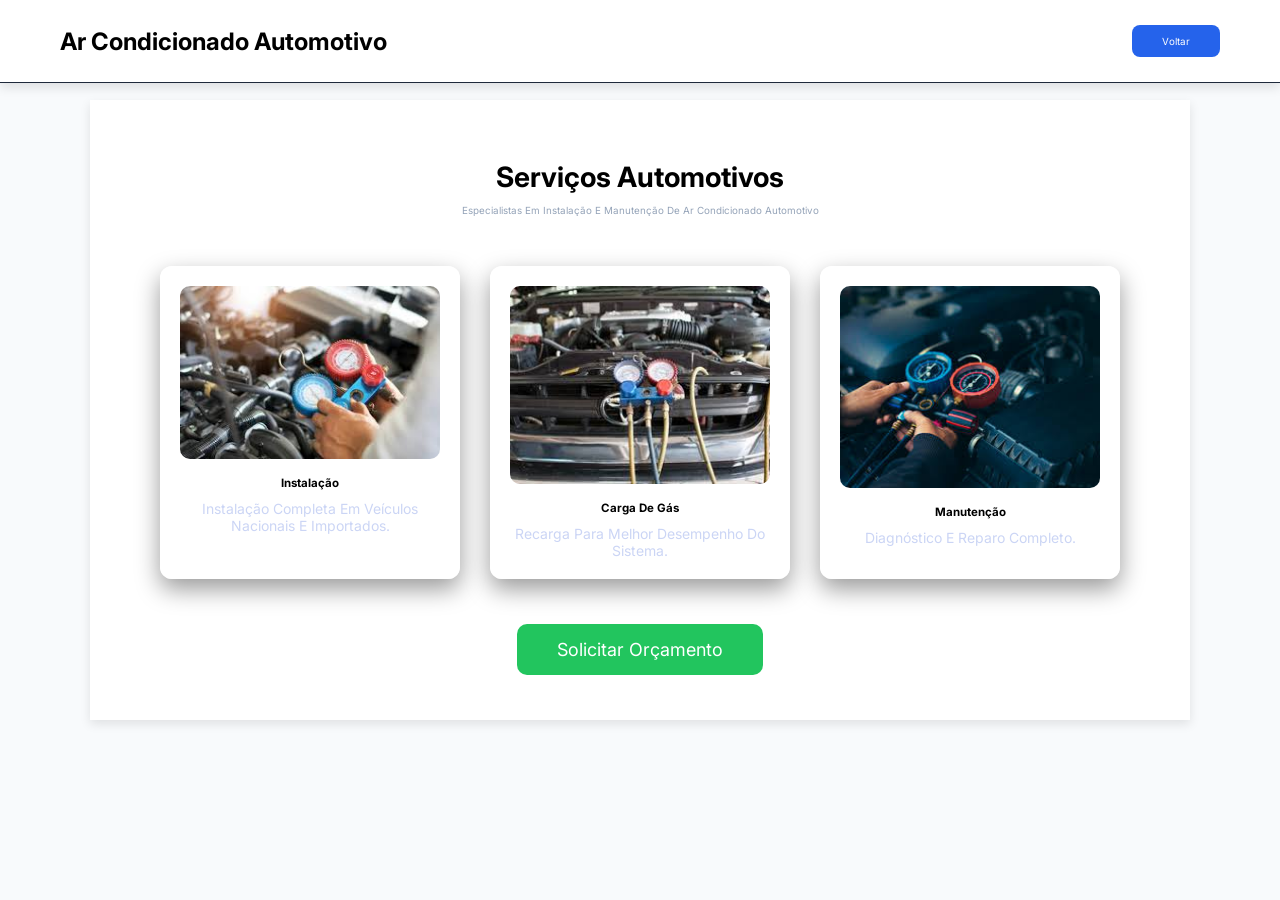
<file: automotivo.html>
<!DOCTYPE html>
<html lang="pt-br">
<head>
  <meta charset="UTF-8">
  <link rel="icon" type="image/x-icon" href="assets/img/logo/favicon.png">
  <title>Instalação Automotiva</title>
  <link rel="stylesheet" href="css/style.css?v=4">
</head>

<style>
body {
  margin: 0;
  font-family: Arial, sans-serif;
  /* background: linear-gradient(135deg, #020617, #0f172a); */
  color: #000;
}

/* HEADER */
.header {
  display: flex;
  justify-content: space-between;
  align-items: center;
  padding: 25px 60px;
  /* background: #020617; */
  border-bottom: 1px solid #1e293b;
}

.header h1 {
  margin: 0;
  font-size: 24px;
}

/* BOTÃO TOPO */
.btn-topo {
  padding: 10px 30px;
  background: #2563eb;
  color: #fff;
  text-decoration: none;
  border-radius: 8px;
}

.btn-topo:hover {
  background: #1d4ed8;
  transform: scale(1.05);
}

/* CONTAINER CENTRALIZADO */
.container {
  max-width: 1100px;
  margin: auto;
  padding: 60px 20px;
  text-align: center;
}

/* TEXTOS */
h2 {
  font-size: 28px;
  margin-bottom: 10px;
}

.subtitulo {
  color: #94a3b8;
  margin-bottom: 50px;
}

/* GRID */
.grid {
  display: flex;
  justify-content: center;
  gap: 30px;
  flex-wrap: wrap;
}

/* CARD */
.card {
  background: #ffffffe0;
  padding: 20px;
  border-radius: 12px;
  width: 300px;
  transition: 0.3s;
  box-shadow: 0 10px 25px rgba(0,0,0,0.4);
}

.card:hover {
  transform: translateY(-10px);
}

/* IMG */
.card img {
  width: 100%;
  border-radius: 10px;
  margin-bottom: 15px;
}

/* TEXTO CARD */
.card h3 {
  margin-bottom: 10px;
}

.card p {
  color: #cbd5f5;
  font-size: 14px;
}

/* CTA */
.cta {
  margin-top: 60px;
}

/* BOTÃO WHATS */
.btn-whatsapp {
  padding: 15px 40px;
  background: #22c55e;
  color: #fff;
  text-decoration: none;
  border-radius: 10px;
  font-size: 18px;
  transition: 0.3s;
}

.btn-whatsapp:hover {
  background: #16a34a;
  transform: scale(1.05);
}
</style>


<body>

<header class="header">
  <h1>Ar Condicionado Automotivo</h1>
  <a href="index.html" class="btn-topo">Voltar</a>
</header>

<section class="container">

  <h2>Serviços Automotivos</h2>
  <p class="subtitulo">
    Especialistas em instalação e manutenção de ar condicionado automotivo
  </p>

  <div class="grid">

    <div class="card">
      <img src="assets/img/instalacoes/carro1.jfif" alt="Instalação Automotivo">
      <h3>Instalação</h3>
      <p>Instalação completa em veículos nacionais e importados.</p>
    </div>

    <div class="card">
      <img src="assets/img/instalacoes/carro2.jfif" alt="Carga de Gás Automotivo">
      <h3>Carga de Gás</h3>
      <p>Recarga para melhor desempenho do sistema.</p>
    </div>

    <div class="card">
      <img src="assets/img/instalacoes/carro3.jfif" alt="Manutenção Automotivo">
      <h3>Manutenção</h3>
      <p>Diagnóstico e reparo completo.</p>
    </div>

  </div>

  <div class="cta">
    <a href="https://wa.me/+5514997271795" class="btn-whatsapp">
      Solicitar Orçamento
    </a>
  </div>

</section>

</body>
</html>
</file>
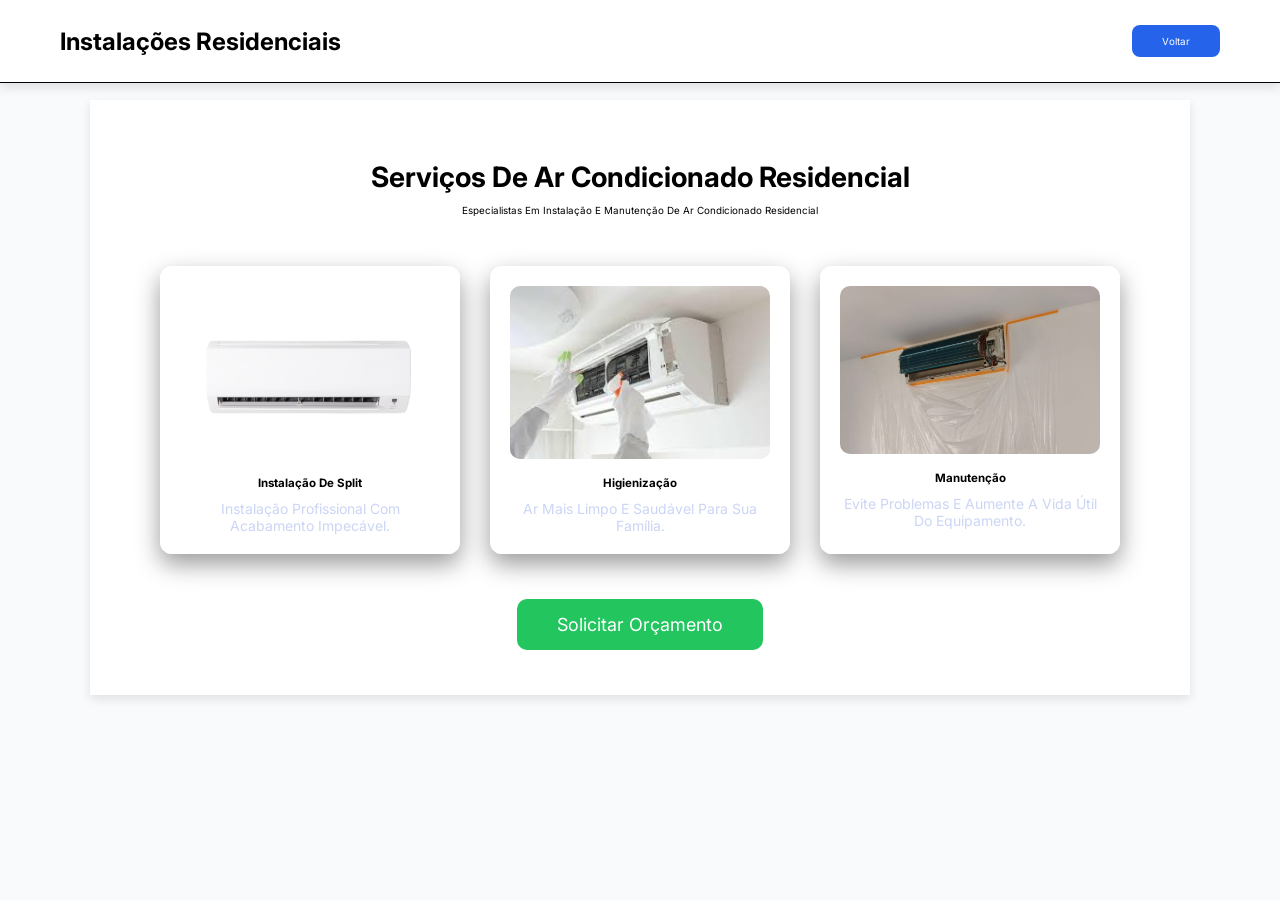
<file: residencial.html>
<!DOCTYPE html>
<html lang="pt-br">
<head>
  <meta charset="UTF-8">
  <link rel="icon" type="image/x-icon" href="assets/img/logo/favicon.png">
  <title>Instalação Residencial</title>
  <link rel="stylesheet" href="css/style.css?v=4">
</head>
 
<style>
body {
  margin: 0;
  font-family: Arial, sans-serif;
  /* background: linear-gradient(135deg, #020617, #0f172a); */
  color: #000;
}

/* HEADER */
.header {
  display: flex;
  justify-content: space-between;
  align-items: center;
  padding: 25px 60px;
  /* background: #020617; */
  border-bottom: 1px solid #000000;
}

.header h1 {
  margin: 0;
  font-size: 24px;
}

/* BOTÃO TOPO */
.btn-topo {
  padding: 10px 30px;
  background: #2563eb;
  color: #fff;
  text-decoration: none;
  border-radius: 8px;
}

.btn-topo:hover {
  background: #1d4ed8;
  transform: scale(1.05);
}

/* CONTAINER CENTRALIZADO */
.container {
  max-width: 1100px;
  margin: auto;
  padding: 60px 20px;
  text-align: center;
}

/* TEXTOS */
h2 {
  font-size: 28px;
  margin-bottom: 10px;
}

.subtitulo {
  color: #000;
  margin-bottom: 50px;
}

/* GRID */
.grid {
  display: flex;
  justify-content: center;
  gap: 30px;
  flex-wrap: wrap;
}

/* CARD */
.card {
  background: #ffffffe0;
  padding: 20px;
  border-radius: 12px;
  width: 300px;
  transition: 0.3s;
  box-shadow: 0 10px 25px rgba(0,0,0,0.4);
}

.card:hover {
  transform: translateY(-10px);
}

/* IMG */
.card img {
  width: 100%;
  border-radius: 10px;
  margin-bottom: 15px;
}

/* TEXTO CARD */
.card h3 {
  margin-bottom: 10px;
}

.card p {
  color: #cbd5f5;
  font-size: 14px;
}

/* CTA */
.cta {
  margin-top: 60px;
}

/* BOTÃO WHATS */
.btn-whatsapp {
  padding: 15px 40px;
  background: #22c55e;
  color: #fff;
  text-decoration: none;
  border-radius: 10px;
  font-size: 18px;
  transition: 0.3s;
}

.btn-whatsapp:hover {
  background: #16a34a;
  transform: scale(1.05);
}
</style>
    

<body>

    <header class="header">
  <h1>Instalações Residenciais</h1>
  <a href="index.html" class="btn-topo">Voltar</a>
</header>

<section class="container">

  <h2>Serviços de Ar Condicionado Residencial</h2>
  <p class="subtitulo">
    Especialistas em instalação e manutenção de ar condicionado residencial
  </p>

  <div class="grid">

    <div class="card">
      <img src="assets/img/instalacoes/foto_infinity.png" alt="Instalação Split">
      <h3>Instalação de Split</h3>
      <p>Instalação profissional com acabamento impecável.</p>
    </div>

    <div class="card">
      <img src="assets/img/instalacoes/residencial2.jfif" alt="Higienização Residencial">
      <h3>Higienização</h3>
      <p>Ar mais limpo e saudável para sua família.</p>
    </div>

    <div class="card">
      <img src="assets/img/instalacoes/residencial3.jpeg" alt="Manutenção Residencial">
      <h3>Manutenção</h3>
      <p>Evite problemas e aumente a vida útil do equipamento.</p>
    </div>

  </div>

  <div class="cta">
    <a href="https://wa.me/+5514997271795" class="btn-whatsapp">
      Solicitar Orçamento
    </a>
  </div>

</section>

<!-- <header>
  <h1>Instalações Residenciais</h1>
  <a href="index.html" class="btn">Voltar</a>
</header>

<section class="container">

  <h2>Serviços de Ar Condicionado Residencial</h2>
  <p>
    Trabalhamos com instalação, manutenção e higienização de ar condicionado
    para casas e apartamentos, garantindo conforto e eficiência.
  </p>

  <div class="grid">

    <div class="card">
      <img src="assets/img/instalacoes/residencial1.jpg" alt="Instalação Split">
      <h3>Instalação de Split</h3>
      <p>Instalação profissional com acabamento impecável.</p>
    </div>

    <div class="card">
      <img src="assets/img/instalacoes/residencial2.jpg" alt="Manutenção">
      <h3>Manutenção</h3>
      <p>Evite problemas e aumente a vida útil do equipamento.</p>
    </div>

    <div class="card">
      <img src="assets/img/instalacoes/residencial3.jpg" alt="Higienização">
      <h3>Higienização</h3>
      <p>Ar mais limpo e saudável para sua família.</p>
    </div>

  </div>

  <div class="cta">
     <a href="https://wa.me/+5514997271795" class="btn">Solicitar Orçamento</a>
  </div>

</section> -->

</body>
</html>
</file>
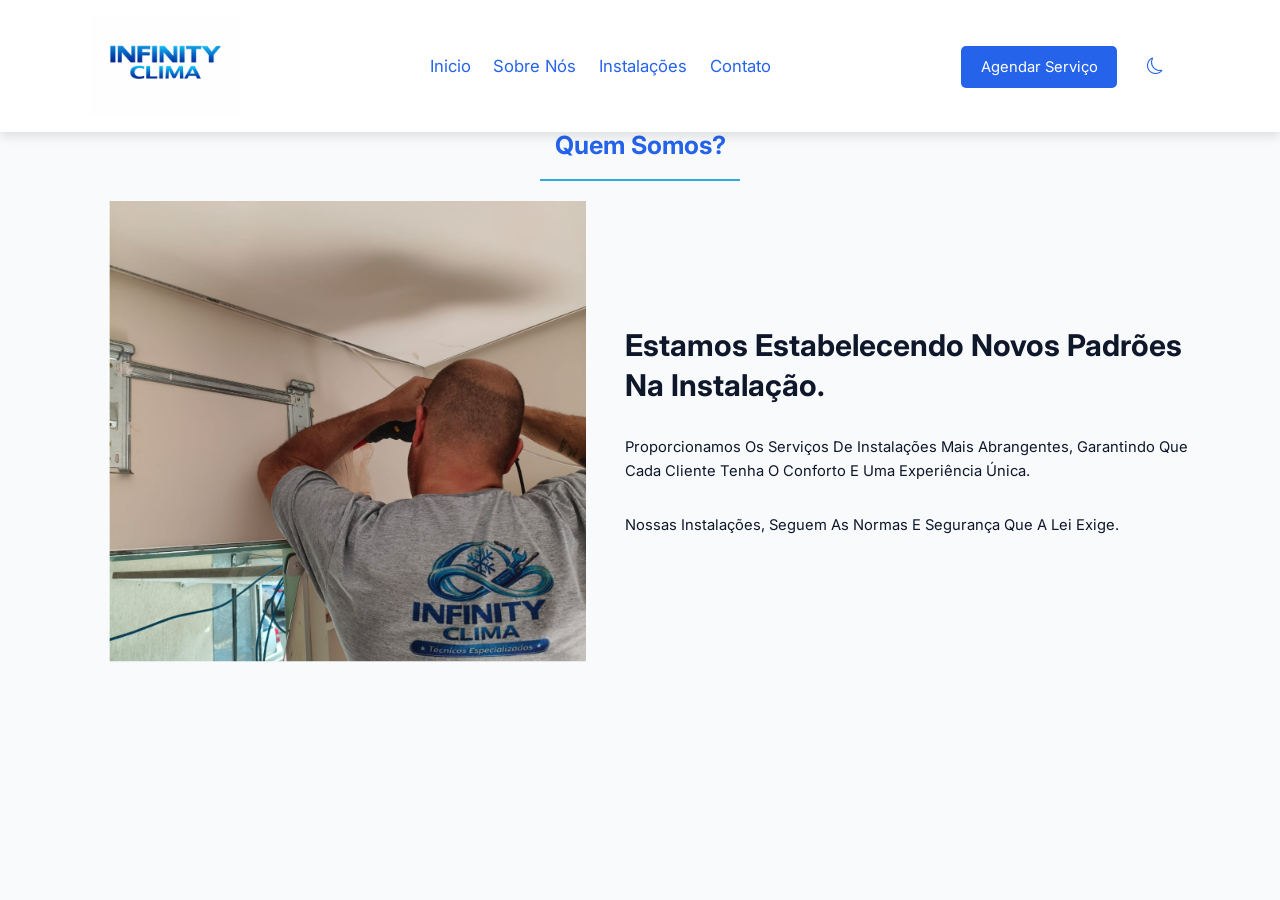
<file: sobrenos.html>
<!DOCTYPE html>
<html lang="en">
<head>
    <meta charset="UTF-8">
    <meta name="viewport" content="width=device-width, initial-scale=1.0">
    <link rel="icon" type="image/x-icon" href="assets/img/logo/favicon.png">
    <title>Sobre nós</title>
    <link rel="stylesheet" href="css/style.css?v=4">
    <link rel="stylesheet" href="https://cdn.jsdelivr.net/npm/bootstrap-icons@1.11.3/font/bootstrap-icons.min.css">
</head>
<body>


    <!-- Começo Menu Principal -->
     <header>
        <div class="logo">
            <figure>
                <img src="assets/img/logo/logo.png" alt="InfiniyClima">
            </figure>
        </div>

    <nav class="menu-principal" >
        <a href="index.html" title="Pagina Inicial">Inicio</a>
        <a href="sobrenos.html" title="Sobre a empresa">Sobre nós</a>
        <a href="instalacoes.html" title="Serviços do site">Instalações</a>
        <a href="https://wa.me/+5514997271795" target="_blank" title="Fale conosco">Contato</a>
    </nav>

    <div class="icone-direita">
        <div id="menu-celular" class="fa fa-bars"></div>
        <a class="btn" title="Agendar consulta" href="https://wa.me/+5514997271795" target="_blank"> Agendar serviço</a>
        <button onclick="toggleTheme()" id="themeButton">
        <i id="themeIcon" class="bi bi-moon"></i>
        </button>
    </div>

    </header>
    <!-- Fim Menu Principal -->

    <!-- Comneço Menu Sobre Nós -->
     <div class="sobre-nos">
    <div class="sobre-titulo">Quem somos?</div>
    <div class="bloco-sobre">
        <div class="bloco-sobre-conteudo-esquerdo">
            <img src="assets/img/QuemSomos/serviço.jpeg" alt="">
        </div>
        <div class="bloco-sobre-conteudo">
            <div class="bloco-sobre-conteudo-direito">
                <h2>Estamos estabelecendo novos padrões na instalação.</h2>
                <p>Proporcionamos Os Serviços de instalações mais abrangentes, garantindo que cada cliente tenha o conforto e uma experiência única.</p>
                <p class="bloco-sobre-descricao">Nossas instalações, seguem as normas e segurança que a lei exige.</p>
                <!-- <button class="bloco-sobre-btn">Saiba Mais</button> -->
            </div>
        </div>
    </div>
</div>
    <!-- Fim Menu Sobre Nós -->     

<script src="script.js"></script>

</body>
</html>
</file>
<file: css/style.css>
@import url('https://fonts.googleapis.com/css2?family=Inter:wght@100..900&display=swap');

:root{
    --mscor: #2563eb;            /* azul principal mais moderno */
    --ms-cor-escura: #0f172a;    /* texto principal */
    --cor-principal:#2eacdd;     
    --cor-branca:#ffffff;
    --cor-mais-clara: #38bdf8;
    --cor_sombras: rgba(0, 0, 0, 0.1);

    --bg-color: #f8fafc;
    --text-color: #0f172a;
}

.dark-mode{
    --mscor: #38bdf8;            /* azul mais vivo no dark */
    --ms-cor-escura: #e2e8f0;    /* texto claro */
    --cor-principal:#0ea5e9;
    --cor-branca:#1e293b;        /* NÃO é branco no dark */
    --cor-mais-clara: #67e8f9;
    --cor_sombras: rgba(0, 0, 0, 0.5);

    --bg-color: #0f172a;
    --text-color: #e2e8f0;
}

body {
    background-color: var(--bg-color);
    color: var(--text-color);
}

.container, .card {
    background-color: var(--cor-branca);
    box-shadow: 0 4px 10px var(--cor_sombras);
}

*{
    margin: 0;
    padding: 0;
    box-sizing: border-box;
    outline: none;
    border: none;
    text-decoration: none;
    text-transform: capitalize;
    font-family: 'Inter' , sans-serif;
    transition: all .2s linear;
}

html{
    font-size: 61.5%;
    overflow-x: hidden;
    scroll-behavior: smooth;
    scroll-padding-top: 6rem;
}


/* Inicio do cabeçalho links e logo marca */

header{
    position: fixed;
    top: 0;
    left: 0;
    right: 0;
    display: flex;
    align-items: center;
    justify-content: space-between;
    padding: 1.5rem 7%;
    background-color: var(--cor-branca); /* 🔥 corrigido */
    width: 100%;
    box-shadow: 0 .5rem 1rem var(--cor_sombras);
    z-index: 1000;
}

.logo{
    width: 150px;
}

.logo img{
    width: 100%;
    mix-blend-mode: multiply;
}


.menu-principal a{
    position: relative;
    color: var(--mscor);
    font-size: 1.7rem;
    margin: 1rem;
    transition: 0.5s;
}

.menu-principal a:hover{
    color: var(--cor-principal);
}

.menu-principal a::after{
    content: "";
    position: absolute;
    width: 0;
    left: 0;
    background-color: var(--mscor);
    height: 0.3rem;
    margin-top: 0.5rem;
    top: 100%;
    transition: 0.5s;
}

.menu-principal a:hover:after{
    width: 100%;
}

#menu-celular{
    font-size: 2.5rem;
    color: var(--mscor);
    margin: 1rem;
    cursor: pointer;
    display: none;
}

#menu-celular:hover{
    color: var(--cor-principal);
}

.icone-direita .btn{
    background-color: var(--mscor);
    font-size: 1.5rem;
    color: var(--cor-branca); /* 🔥 corrigido */
    cursor: pointer;
    padding: 1.2rem 2rem;
    border-radius: 5px;
    text-decoration: none;
    transition: 0.3s;
}

.icone-direita .btn:hover{
    background-color: var(--cor-principal);
}

#themeIcon {
  background-color: transparent;
  font-size: 1.7rem;
  color: var(--mscor);
  cursor: pointer;
  padding: 0.8rem 1.4rem;
  border-radius: 8px;
  border: 1px solid transparent;
  transition: all 0.3s ease;
}

/* Hover */
#themeIcon:hover {
  background-color: rgba(255, 255, 255, 0.08); /* leve destaque */
  border: 1px solid var(--mscor);
  transform: scale(1.08);
}

/* Clique */
#themeIcon:active {
  transform: scale(0.95);
}

.dark-mode #themeIcon:hover {
  background-color: rgba(255, 255, 255, 0.15);
}

#themeButton {
    background: transparent;
    border: 1px solid var(--border);
    padding: 0.8rem 1.2rem;
    border-radius: 8px;
    cursor: pointer;
    transition: all 0.3s ease;
}

#themeButton:hover {
    background-color: var(--cor-branca);
    transform: scale(1.05);
}

/* fim do cabeçalho links e logo marca */

/* INICIO SOBRE NOS */
.sobre-nos{
    width: 100%;
    background-size: cover;
    background-position: center;
    background-repeat: no-repeat;
    padding: 1rem 7%
}

.sobre-nos .sobre-titulo{
    font-size: 25px;
    font-weight: bolder;
    text-align: center;
    color: var(--mscor);
    width: 200px;
    padding: 2rem 0;
    margin: 0 auto;
    border-bottom: 2px solid var(--cor-principal);
}

.bloco-sobre{
    display: flex;
    flex-wrap: wrap;
    gap: 2rem;
    align-items: center;
}

.bloco-sobre-conteudo-esquerdo{
    flex: 1 1 40rem;
}

.bloco-sobre-conteudo-esquerdo img{
    width: 100%;
    padding: 2rem;
    height: 500px;
    object-fit: cover;
    border-radius: 10px;
}

.bloco-sobre-conteudo-esquerdo img:hover{
    transform: scale(1.05);
}

.bloco-sobre-conteudo{
     flex: 1 1 45rem
}

.bloco-sobre-conteudo img{
    width: 90%;
}

.bloco-sobre-conteudo-direito h2{
    font-size: 30px;
    line-height: 4rem;
    font-weight: bolder;
    padding: 1.5rem 0;
    color: var(--ms-cor-escura);
}

.bloco-sobre-conteudo-direito p{
    font-family: 'Inter' , sans-serif;
    font-size: 1.5rem;
    padding: 1.5rem 0;
    color: var(--ms-cor-escura);
    line-height: 2.5rem;
    text-align: left;
}    

.bloco-sobre-descricao{
    line-height: 2.5rem !important;
}

.bloco-sobre-btn{
    background-color: transparent;
    font-size: 1.5rem;
    cursor: pointer;
    margin-top: 0.5rem;
    border: 1px solid var(--mscor);
    padding: 1.5rem 3rem;
    transition: 0.5s all;
}

.bloco-sobre-btn:hover{
    background-color: var(--cor-principal);
    color: var(--cor-branca);
    border: none;
    padding: 1.5rem 3.5rem;
}
/* FIM SOBRE NOS */






/* INICIO PARTE RESPONSIVA DO SITE */
@media (max-width:768px) {
html {
        font-size: 55%;
    }
.icone-direita{
    display: flex;
    align-items: center;
}

#menu-celular{
    display: initial;
}

header{
    padding: 2rem;
    background-color: var(--cor-branca);
}

.menu-principal{
    position: absolute;
    top: 100%;
    left: -100%;
    width: 100%;
    height: 100vh;
    background-color: var(--cor-branca);
}

.menu-principal.active{
    left: 0;
}

.menu-principal a{
    display: block;
    margin: 2rem;
    padding: 1rem;
    border: 1px solid var(--mscor);
}

.destaque-bloco .destaque-esquerdo-conteudo{
    margin-top: 50px;
    padding: 2rem;
}

.destaque-bloco .destaque-esquerdo-conteudo h2{
    font-size: 30px;
}

.destaque-direito-conteudo{
    font-size: 20px;
}

.bloco-servicos-1{
    margin-top: 0;
}

}

/* ESPAÇAMENTO DO SITE (por causa do header fixo) */
body {
    padding-top: 100px;
}

/* BOTÕES DE SERVIÇOS */
.servicos-container{
    display: flex;
    justify-content: center;
    gap: 2rem;
    padding: 4rem 7%;
    flex-wrap: wrap;
}

/* CARD */
.servico-card{
    background-color: var(--cor-branca);
    border-radius: 12px;
    overflow: hidden;
    box-shadow: 0 5px 15px var(--cor_sombras);
    text-align: center;
    width: 300px;
    transition: 0.3s;
}

/* HOVER */
.servico-card:hover{
    transform: translateY(-8px);
}

/* IMAGEM */
.servico-card img{
    width: 100%;
    height: 200px;
    object-fit: cover;
}

/* BOTÃO */
.servico-card .btn{
    display: inline-block;
    margin: 1rem;
    padding: 1rem 5rem;
    background: linear-gradient(135deg, var(--mscor), var(--cor-principal));
    color: #fff;
    border-radius: 8px;
    text-decoration: none;
    transition: 0.3s;
}

.servico-card .btn:hover{
    transform: scale(1.05);
}

.titulo-servicos{
    width: 100%;
    text-align: center;
    font-size: 2.8rem;
    color: var(--mscor);
    margin-bottom: 2rem;
}

.titulo-servicos::after{
    content: "";
    display: block;
    width: 80px;
    height: 3px;
    background: var(--cor-principal);
    margin: 10px auto 0;
    border-radius: 5px;
}

/* GALERIA */
#galeria {
    padding: 4rem 7%;
    text-align: center;
}

#galeria h2 {
    font-size: 3rem;
    color: var(--mscor);
    margin-bottom: 2rem;
}

.galeria {
    display: flex;
    flex-wrap: wrap;
    justify-content: center;
    gap: 2rem;
}

.galeria img {
    width: 300px;
    height: 200px;
    object-fit: cover;
    border-radius: 10px;
    box-shadow: 0 0.5rem 1rem rgba(0,0,0,0.2);
    cursor: pointer;
}

.galeria img:hover {
    transform: scale(1.05);
}

/* CONTATO */
#contato {
    text-align: center;
    padding: 4rem 7%;
    background-color: var(--cor-branca); /* 🔥 agora responde ao tema */
}

#contato h2 {
    font-size: 3rem;
    color: var(--mscor);
    margin-bottom: 2rem;
}

#contato a {
    font-size: 1.8rem;
    color: var(--mscor);
    display: inline-block;
    margin: 1rem;
}

#contato a:hover {
    color: var(--cor-principal);
} 



/* INICIO PARTE RESPONSIVA DO RODAPE */

@media (max-width:1390px) {
    .rodape .rodape-direitos .rodape-redes{
        padding: 1.3rem 5rem;
    }
}

@media (max-width:1150px) {
    .rodape .rodape-direitos .rodape-redes {
        position: inherit;
        background: none;
        padding: 1.3rem 0;
    }

    .rodape .rodape-direitos {
        flex-direction: column;
    }

    .rodape .rodape-linha {
        grid-template-columns: 1fr 1fr 1fr;
    }
}

@media (max-width:991px) {
    .rodape .rodape-linha{
        padding: 2rem 10px;
    }

    .rodape .rodape-direitos{
        padding: 2rem 10px;
    }

}

@media (max-width:768px) {
    .rodape .rodape-linha {
        grid-template-columns: 1fr 1fr;
    }
}

@media (max-width:600px) {
    .rodape .rodape-linha {
        grid-template-columns: 1fr;
        padding: 2rem 7px;
    }

    .rodape .rodape-direitos{
        padding: 2rem 7px;
    }
}

/* FIM PARTE RESPONSIVA DO SITE */
</file>
